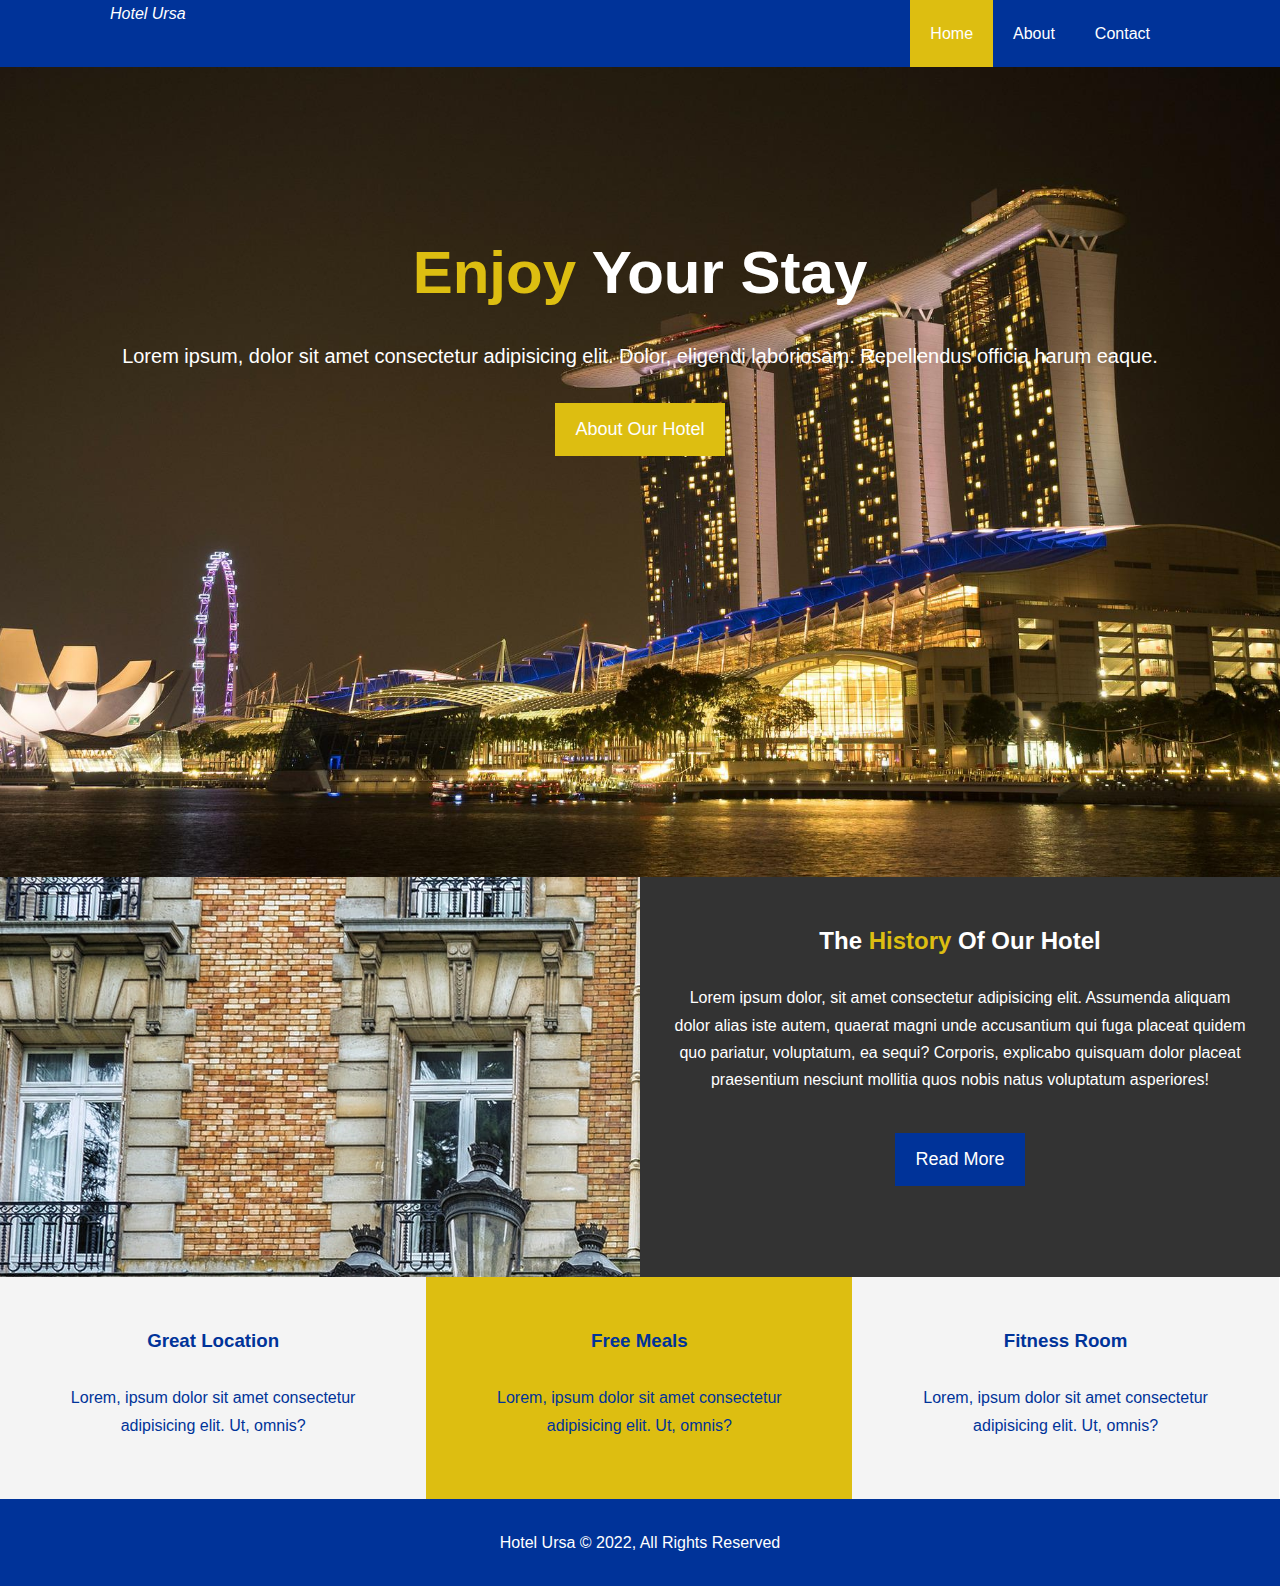
<file: index.html>
<!DOCTYPE html>
<html lang="en">
<head>
  <meta charset="UTF-8">
  <meta name="viewport" content="width=device-width, initial-scale=1.0">
  <meta http-equiv="X-UA-Compatible" content="ie=edge">
  <meta name="description" content="Welcome to the most extraordinary hotel in Liverpool">
  <meta name="keywords" content="hotel,Everton hotel,Liverpool Everton">
  <link rel="stylesheet" href="https://use.fontawesome.com/releases/v5.6.1/css/all.css" integrity="sha384-gfdkjb5BdAXd+lj+gudLWI+BXq4IuLW5IT+brZEZsLFm++aCMlF1V92rMkPaX4PP" crossorigin="anonymous">
  <link rel="stylesheet" href="css/style.css">
  <link rel="shortcut icon" type="image/x-icon" href="favicon.ico">

  <title>Hotel Ursa | Welcome</title>
</head>
<body>
  <header>
    <nav id="navbar">
      <div class="container">
        <a href="index.html"><i class="fas fa-hotel fa-2x"> Hotel Ursa</i></a>
        <ul>
          <li><a class="current" href="index.html">Home</a></li>
          <li><a href="about.html">About</a></li>
          <li><a href="contact.html">Contact</a></li>
        </ul>
      </div>
    </nav>

    <div id="showcase">
      <div class="container">
        <div class="showcase-content">
          <h1><span class="text-primary">Enjoy</span> Your Stay</h1>
          <p class="lead">Lorem ipsum, dolor sit amet consectetur adipisicing elit. Dolor, eligendi laboriosam. Repellendus officia harum eaque.</p>
          <a class="btn" href="about.html">About Our Hotel</a>
        </div>
      </div>
    </div>
  </header>

  <section id="home-info" class="bg-dark">
    <div class="info-img"></div>
    <div class="info-content">
      <h2>The <span class="text-primary">History</span> Of Our Hotel</h2>
      <p>
          Lorem ipsum dolor, sit amet consectetur adipisicing elit. Assumenda
          aliquam dolor alias iste autem, quaerat magni unde accusantium qui
          fuga placeat quidem quo pariatur, voluptatum, ea sequi? Corporis,
          explicabo quisquam dolor placeat praesentium nesciunt mollitia quos
          nobis natus voluptatum asperiores!
      </p>
      <a href="about.html" class="btn btn-light">Read More</a>
    </div>
  </section>

  <section id="features">
    <div class="box bg-light">
      <i class="fas fa-hotel fa-3x"></i>
      <h3>Great Location</h3>
      <p>Lorem, ipsum dolor sit amet consectetur adipisicing elit. Ut, omnis?</p>
    </div>
    <div class="box bg-primary">
        <i class="fas fa-utensils fa-3x"></i>
        <h3>Free Meals</h3>
        <p>Lorem, ipsum dolor sit amet consectetur adipisicing elit. Ut, omnis?</p>
    </div>
    <div class="box bg-light">
        <i class="fas fa-dumbbell fa-3x"></i>
        <h3>Fitness Room</h3>
        <p>Lorem, ipsum dolor sit amet consectetur adipisicing elit. Ut, omnis?</p>
    </div>
  </section>

  <div class="clr"></div>

  <footer id="main-footer">
    <p>Hotel Ursa &copy; 2022, All Rights Reserved</p>
  </footer>
</body>
</html>
</file>
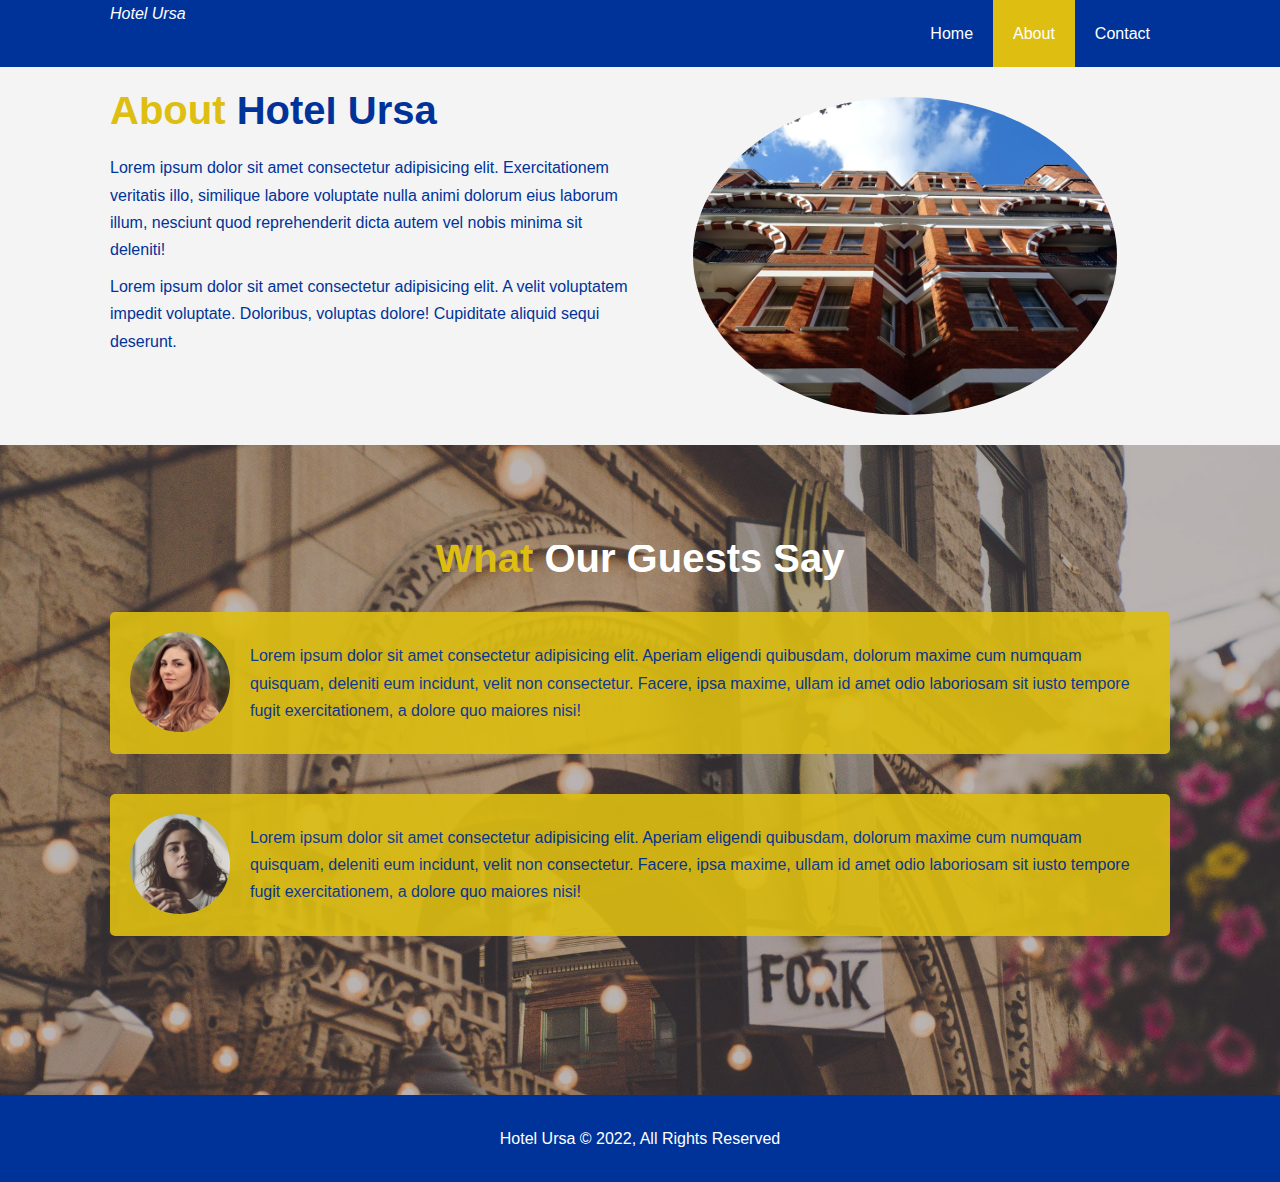
<file: about.html>
<!DOCTYPE html>
<html lang="en">
<head>
  <meta charset="UTF-8">
  <meta name="viewport" content="width=device-width, initial-scale=1.0">
  <meta http-equiv="X-UA-Compatible" content="ie=edge">
  <meta name="description" content="Welcome to the most extraordinary hotel in Liverpool">
  <meta name="keywords" content="hotel,Everton hotel,Liverpool Everton">
  <link rel="stylesheet" href="css/style.css">
  <link rel="shortcut icon" type="image/x-icon" href="favicon.ico">
  <link rel="stylesheet" href="https://use.fontawesome.com/releases/v5.6.1/css/all.css" integrity="sha384-gfdkjb5BdAXd+lj+gudLWI+BXq4IuLW5IT+brZEZsLFm++aCMlF1V92rMkPaX4PP" crossorigin="anonymous">

  <title>Hotel Ursa | About</title>
</head>
<body>
  <header>
    <nav id="navbar">
      <div class="container">
        <a href="index.html"><i class="fas fa-hotel fa-2x"> Hotel Ursa</i></a>
        <ul>
          <li><a href="index.html">Home</a></li>
          <li><a class="current" href="about.html">About</a></li>
          <li><a href="contact.html">Contact</a></li>
        </ul>
      </div>
    </nav>
  </header>

  <section id="about-info" class="bg-light py-3">
    <div class="container">
      <div class="info-left">
        <h1 class="l-heading"><span class="text-primary">About</span> Hotel Ursa</h1>
        <p>Lorem ipsum dolor sit amet consectetur adipisicing elit. Exercitationem veritatis illo, similique labore voluptate nulla animi dolorum eius laborum illum, nesciunt quod reprehenderit dicta autem vel nobis minima sit deleniti!</p>
        <p>Lorem ipsum dolor sit amet consectetur adipisicing elit. A velit voluptatem impedit voluptate. Doloribus, voluptas dolore! Cupiditate aliquid sequi deserunt.</p>
      </div>
      <div class="info-right">
        <img src="./img/photo-2.jpg" alt="hotel">
      </div>
    </div>
  </section>

  <div class="clr"></div>

  <section id="testimonials" class="py-3">
    <div class="container">
      <h2 class="l-heading"><span class="text-primary">What</span> Our Guests Say</h2>
      <div class="testimonial bg-primary">
        <img src="./img/person-1.jpg" alt="Samantha">
        <p>Lorem ipsum dolor sit amet consectetur adipisicing elit. Aperiam eligendi quibusdam, dolorum maxime cum numquam quisquam, deleniti eum incidunt, velit non consectetur. Facere, ipsa maxime, ullam id amet odio laboriosam sit iusto tempore fugit exercitationem, a dolore quo maiores nisi!</p>
      </div>

      <div class="testimonial bg-primary">
          <img src="./img/person-2.jpg" alt="Jen">
          <p>Lorem ipsum dolor sit amet consectetur adipisicing elit. Aperiam eligendi quibusdam, dolorum maxime cum numquam quisquam, deleniti eum incidunt, velit non consectetur. Facere, ipsa maxime, ullam id amet odio laboriosam sit iusto tempore fugit exercitationem, a dolore quo maiores nisi!</p>
        </div>
    </div>
  </section>
  
  <div class="clr"></div>

  <footer id="main-footer">
    <p>Hotel Ursa &copy; 2022, All Rights Reserved</p>
  </footer>
</body>
</html>
</file>
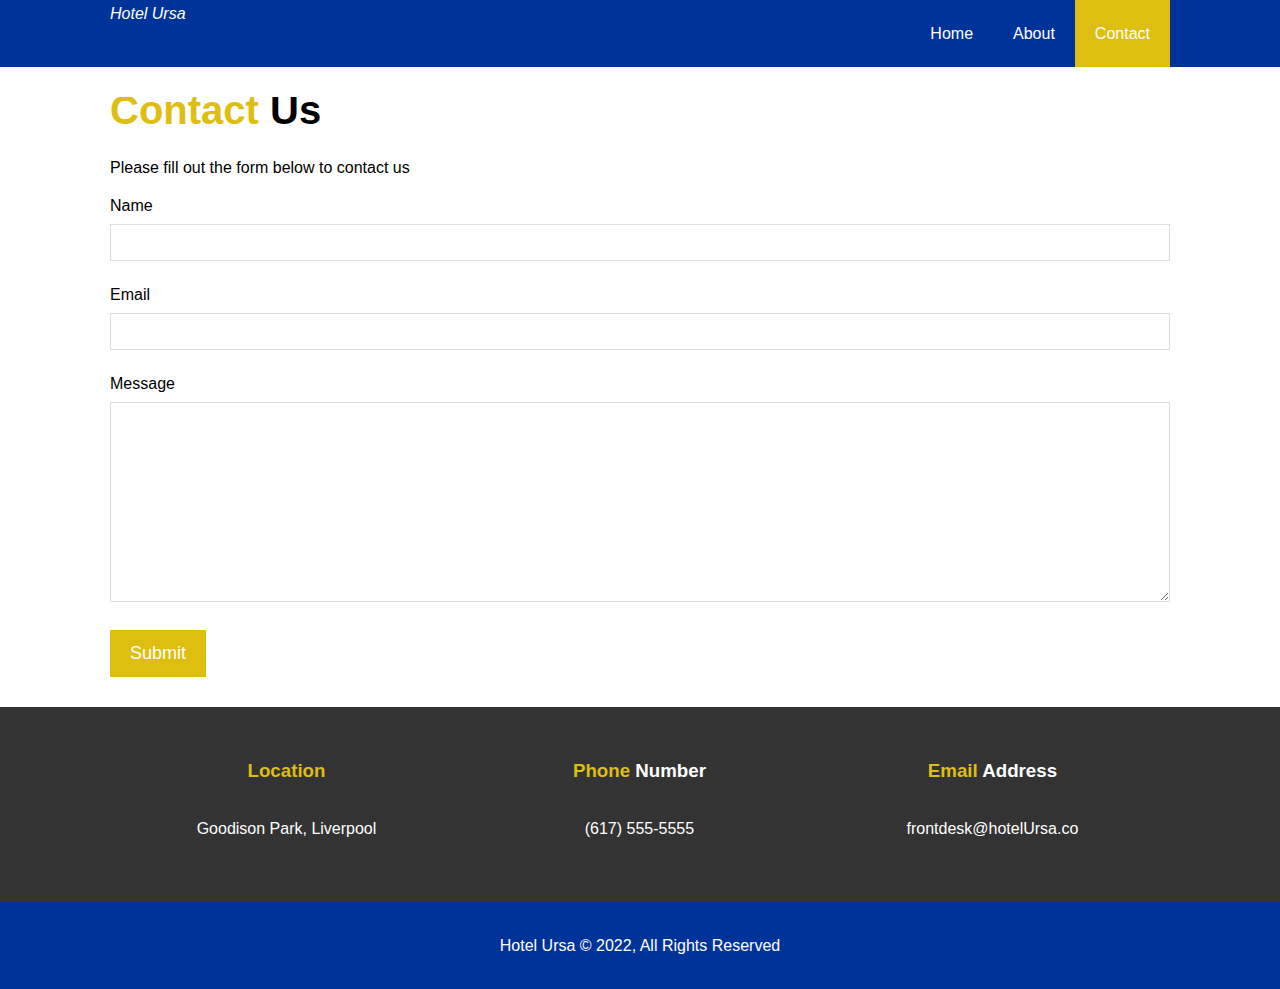
<file: contact.html>
<!DOCTYPE html>
<html lang="en">
<head>
  <meta charset="UTF-8">
  <meta name="viewport" content="width=device-width, initial-scale=1.0">
  <meta http-equiv="X-UA-Compatible" content="ie=edge">
  <meta name="description" content="Welcome to the most extraordinary hotel in Liverpool">
  <meta name="keywords" content="hotel,Everton hotel,Liverpool Everton">
  <link rel="stylesheet" href="https://use.fontawesome.com/releases/v5.6.1/css/all.css" integrity="sha384-gfdkjb5BdAXd+lj+gudLWI+BXq4IuLW5IT+brZEZsLFm++aCMlF1V92rMkPaX4PP" crossorigin="anonymous">
  <link rel="stylesheet" href="css/style.css">
  <link rel="shortcut icon" type="image/x-icon" href="favicon.ico">

  <title>Hotel Ursa | Contact</title>
</head>
<body>
  <header>
    <nav id="navbar">
      <div class="container">
        <a href="index.html"><i class="fas fa-hotel fa-2x"> Hotel Ursa</i></a>
        <ul>
          <li><a href="index.html">Home</a></li>
          <li><a href="about.html">About</a></li>
          <li><a class="current" href="contact.html">Contact</a></li>
        </ul>
      </div>
    </nav>
  </header>

  <section id="contact-form" class="py-3">
    <div class="container">
      <h1 class="l-heading"><span class="text-primary">Contact</span> Us</h1>
      <p>Please fill out the form below to contact us</p>
      <form action="process.php">
        <div class="form-group">
          <label for="name">Name</label>
          <input type="text" name="name" id="name">
        </div>
        <div class="form-group">
          <label for="email">Email</label>
          <input type="email" name="email" id="email">
        </div>
        <div class="form-group">
          <label for="message">Message</label>
          <textarea name="message" id="message"></textarea>
        </div>
        <button type="submit" class="btn">Submit</button>
      </form>
    </div>
  </section>

  <section id="contact-info" class="bg-dark">
    <div class="container">
        <div class="box">
            <i class="fas fa-hotel fa-3x"></i>
            <h3><span class="text-primary">Location</span></h3>
            <p>Goodison Park, Liverpool</p>
          </div>
          <div class="box">
              <i class="fas fa-phone fa-3x"></i>
              <h3><span class="text-primary">Phone</span> Number</h3>
              <p>(617) 555-5555</p>
          </div>
          <div class="box">
              <i class="fas fa-envelope fa-3x"></i>
              <h3><span class="text-primary">Email</span> Address</h3>
              <p>frontdesk@hotelUrsa.co</p>
          </div>
    </div>
  </section>

  <footer id="main-footer">
    <p>Hotel Ursa  &copy; 2022, All Rights Reserved</p>
  </footer>
</body>
</html>
</file>
<file: css/style.css>
/* Reset */
* {
  margin: 0;
  padding:0;
  box-sizing: border-box;
}

/* Main Styling */
html,body {
  font-family: 'Segoe UI', Tahoma, Geneva, Verdana, sans-serif;
  line-height: 1.7em;
}

a {
  color: #333;
  text-decoration: none;
}

h1, h2, h3 {
  padding-bottom: 20px;
}

p {
  margin: 10px 0;
}

/* Utility Classes */
.container {
  margin: auto;
  max-width: 1100px;
  overflow: auto;
  padding: 0 20px;

}


.text-primary {
  color: rgb(221, 190, 17);
}

.lead {
  font-size: 20px;
}

.btn {
  display: inline-block;
  font-size: 18px;
  color: #fff;
  background: rgb(221, 190, 17);
  padding: 13px 20px;
  border: none;
  cursor: pointer;
}

.btn:hover {
  background: #003399;
  color: #fff;
}

.btn-light {
  background: #003399;
  color: #fff;
}
.btn-light:hover{
  background: rgb(221, 190, 17);
  color: #fff;

}
.bg-dark {
  background: #333;
  color: #fff;
}

.bg-light {
  background: #f4f4f4;
  color: #003399;
}

.bg-primary {
  background: rgb(221, 190, 17);
  color: #003399;
}

.clr {
  clear: both;
}

.l-heading {
  font-size: 40px;
}

/* Padding */
.py-1 { padding: 10px 0; }
.py-2 { padding: 20px 0; }
.py-3 { padding: 30px 0; }

/* Navbar */
#navbar {
  background: #003399;
  color: #fff;
  overflow: auto;
}

#navbar a {
  color: #fff;
  font-size: 1rem;
}
#navbar i{
  color: #fff;
  text-align: center;
  justify-content: center;
  padding-top: 1rem;
}

#navbar h1 {
  float: left;
  padding-top: 20px;
  
}
@media screen and (max-width:450px) {
  #navbar h1 {
    padding:10px;
}
}
#navbar ul {
  list-style: none;
  float: right;
}

#navbar ul li {
  float: left;
}

#navbar ul li a {
  display: block;
  padding: 20px;
  text-align: center;
}
@media screen and (max-width:450px) {
  #navbar ul li a {
    padding:10px;
}
}
#navbar ul li a:hover, 
#navbar ul li a.current {
  background: rgb(221, 190, 17);
  color: white;
}

/* Showcase */
#showcase {
  background: url('../img/showcase3.jpg') no-repeat center center/cover;
  height: 90vh;
}

#showcase .showcase-content {
  color: #fff;
  text-align: center;
  padding-top: 170px;
}

  @media screen and (max-width:440px) {
    #showcase .showcase-content {
      padding-top:5px;
  }
}

#showcase .showcase-content h1 {
  font-size: 60px;
  line-height: 1.2em;
}

#showcase .showcase-content p {
  padding-bottom: 20px;
  line-height: 1.7em;
}

/* Home Info */
#home-info {
  height: 400px;
}

#home-info .info-img {
  float: left;
  width: 50%;
  background: url('../img/photo-1.jpg') no-repeat;
  min-height: 100%;
}
@media screen and (max-width:800px) {
  #home-info .info-img{
    float:left;
    width:40%;

}
}
@media screen and (max-width:550px) {
  #home-info .info-img{
    display:none;
}
}

#home-info .info-content {
  float: right;
  width: 50%;
  height: 100%;
  text-align: center;
  padding: 50px 30px;
  overflow: hidden;
}

@media screen and (max-width:800px) {
  #home-info .info-content{
    width:60%;
    text-align: center;
    justify-content: center;
    padding:20px 10px;
}
}
@media screen and (max-width:550px) {
  #home-info .info-content{
    width:100%;
    text-align: center;
    justify-content: center;
    padding:20px 10px;
}
}
#home-info .info-content p {
  padding-bottom: 30px;
}

/* Features */
.box {
  float: left;
  width: 33.3%;
  padding: 50px;
  text-align:center;
}

.box i {
  margin-bottom: 10px;
}

@media screen and (max-width:700px) {
  .box{
    width:100%;
    text-align: center;
    float:left;
    padding:10px;
}
}
/* About Info */
#about-info .info-right {
  float: right;
  width: 50%;
  min-height: 100%;
}

#about-info .info-right img {
  display: block;
  margin: auto;
  width: 80%;
  border-radius: 50%;
}
@media screen and (max-width:800px) {
  #about-info .info-right img {
    display:block;
    width:95%;
  }
}
@media screen and (max-width:700px) {
  #about-info .info-right img {
    display:none;
}
}
#about-info .info-left {
  float: left;
  width: 50%;
  min-height: 100%;
}
@media screen and (max-width:700px) {
  #about-info .info-left {
    width:100%;
}
}
/* Testimonials */
#testimonials {
  height: 650px;
  background: url('../img/test-bg.jpg') no-repeat center center/cover;
  padding-top: 100px;
}
@media screen and (max-width:650px) {
  #testimonials  {
    height:750px;
}
}
@media screen and (max-width:550px) {
  #testimonials  {
    height:800px;
}
}
@media screen and (max-width:450px) {
  #testimonials  {
    height:850px;
}
}
@media screen and (max-width:400px) {
  #testimonials  {
    height:1000px;
}
}
#testimonials h2 {
  color: #fff;
  text-align: center;
  padding-bottom: 40px;
}

#testimonials .testimonial {
  padding: 20px;
  margin-bottom: 40px;
  border-radius: 5px;
  opacity: 0.9;
}

#testimonials .testimonial img {
  width: 100px;
  float: left;
  margin-right: 20px;
  border-radius: 50%;
}

/* Contact Form */
#contact-form .form-group {
  margin-bottom: 20px;
}

#contact-form label {
  display: block;
  margin-bottom: 5px;
}

#contact-form input, 
#contact-form textarea {
  width: 100%;
  padding: 10px;
  border: 1px #ddd solid;
}

#contact-form textarea {
  height: 200px;
}

#contact-form input:focus, 
#contact-form textarea:focus {
  outline: none;
  border-color: #f7c08a;
}

/* Footer */
#main-footer {
  text-align: center;
  background: #003399;
  color: #fff;
  padding: 20px;
}
</file>
